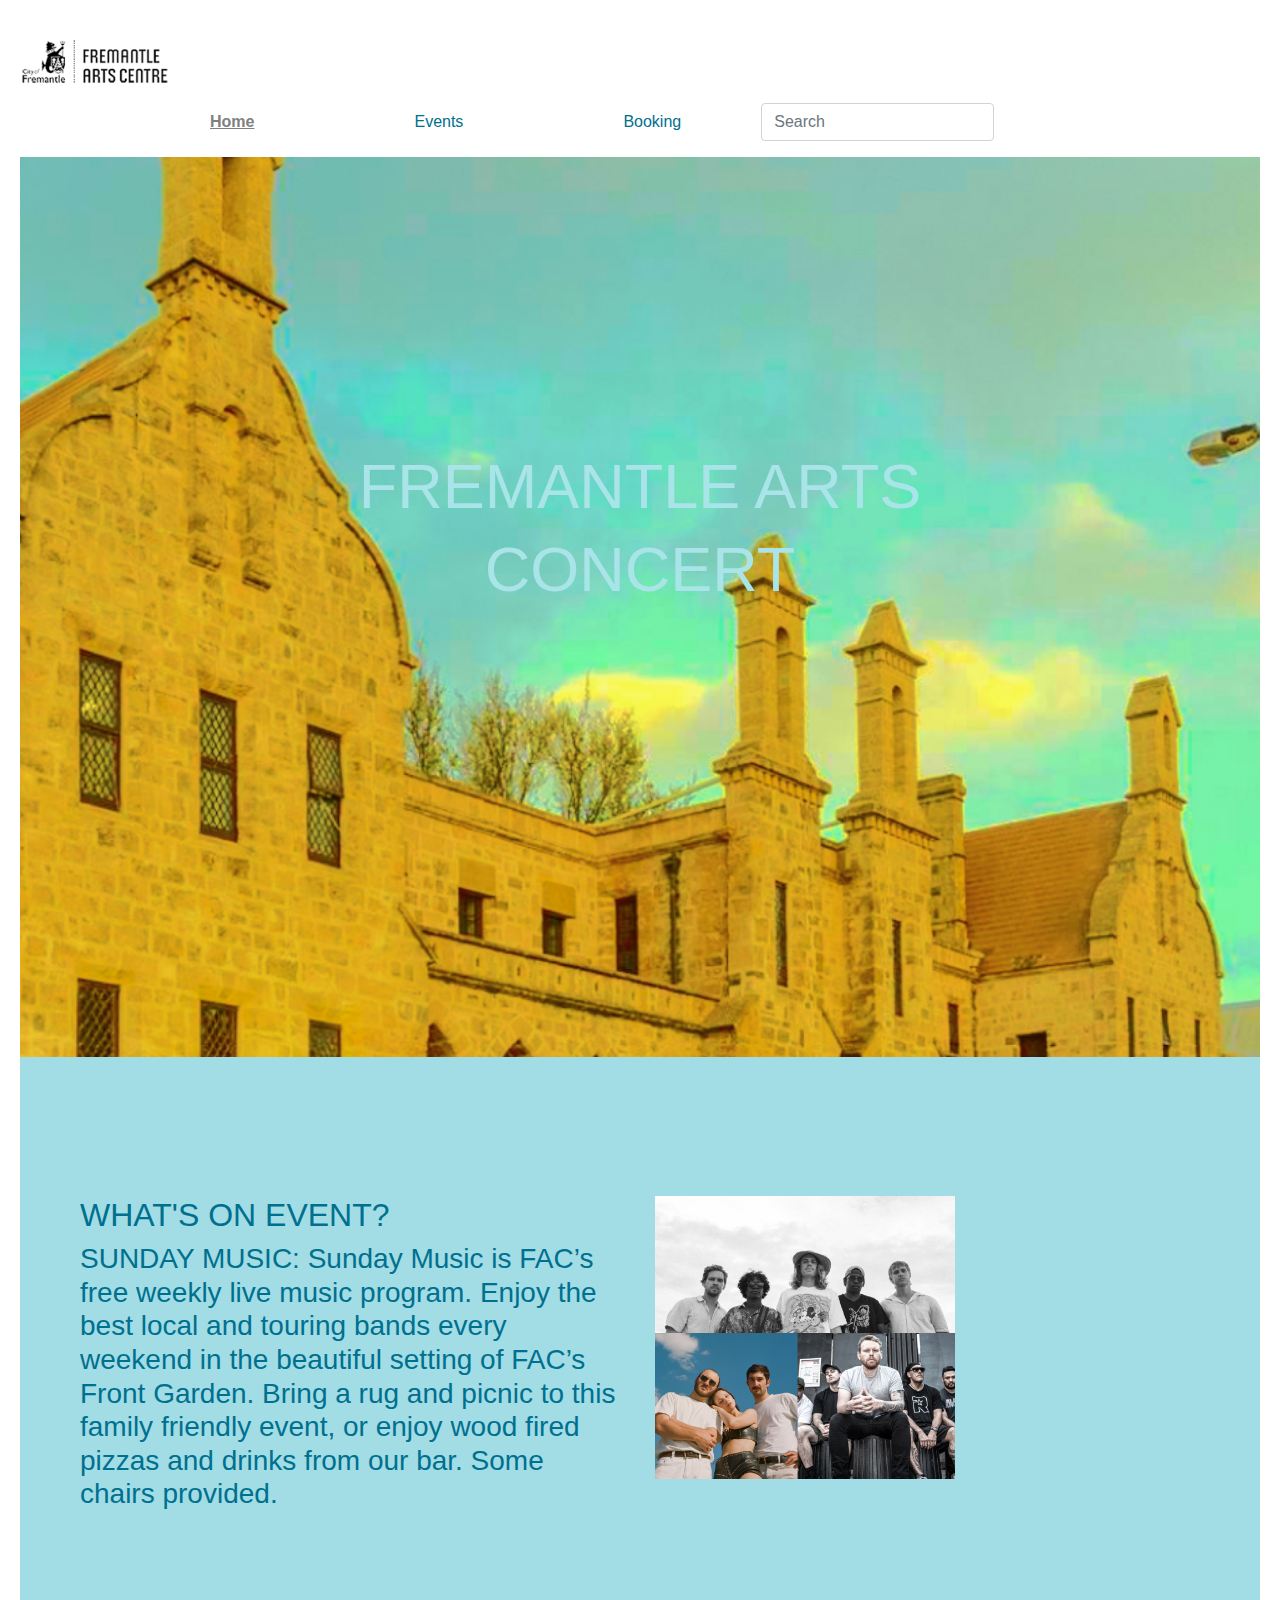
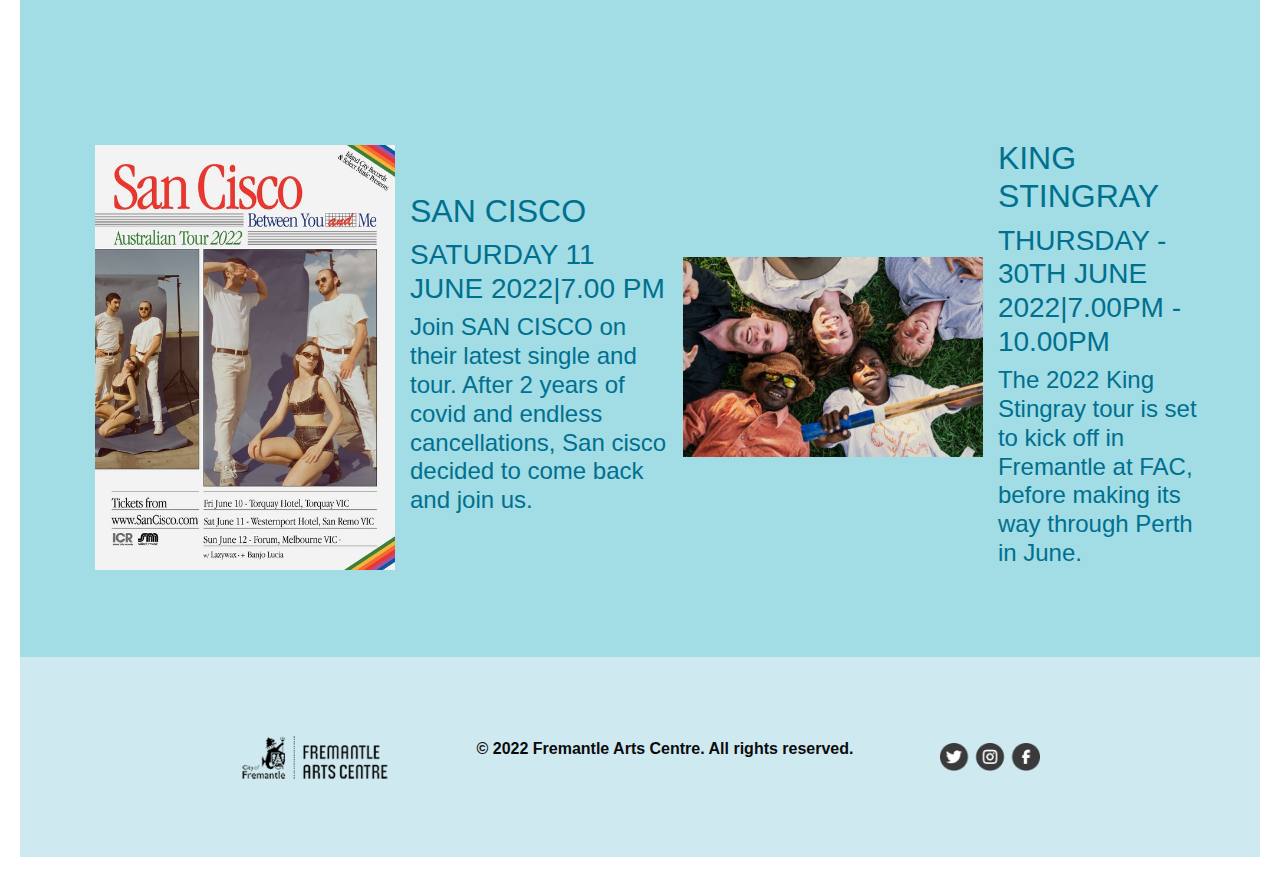
<file: rachaelchuat-main/index.html>
<!DOCTYPE html>
<html lang="en">
<head>
<meta charset="UTF-8">
<meta name="viewport" content="width=device-width, initial-scale=1.0">
<meta http-equiv="X-UA-Compatible" content="ie=edge">
<meta name="Description" content="Enter your description here"/>
<link rel="stylesheet" href="https://cdnjs.cloudflare.com/ajax/libs/twitter-bootstrap/4.6.0/css/bootstrap.min.css">
<link rel="stylesheet" href="https://cdnjs.cloudflare.com/ajax/libs/font-awesome/5.15.4/css/all.min.css">
<link rel="stylesheet" href="style.css">

<link rel="preconnect" href="https://fonts.googleapis.com">
<link rel="preconnect" href="https://fonts.gstatic.com" crossorigin>
<link href="https://fonts.googleapis.com/css2?family=Raleway:wght@800&display=swap" rel="stylesheet"> 

<title>Fremantle Arts Concert</title>
</head>

<body>

 <!-- Toggler/collapsibe Button -->
 <button class="navbar-toggler" type="button" data-toggle="collapse" data-target="#collapsibleNavbar">
  <span class="navbar-toggler-icon"></span>
</button>


<!-- navbar -->


<nav class="navbar">
  <img src="images/fremantleartslogo.png" alt="Logo" style="width:150px;">
   <ul class="nav-links">
    <li  class="active"><a href="#"></a>Home</a></li>
    <li><a href="#"></a>Events</a></li>
    <li><a href="#"></a>Booking</a></li>

    <form class="form-inline"action="/action_page.php">
      <input class="form-control mr-sm-2" type="text" placeholder="Search">

    </ul>

<header>
 <div class="header-content">
  <h1>FREMANTLE ARTS </h1>
    <h1>CONCERT</h1>


 </div>

</header>

<!-- Whats on events -->

<section class="whatsonevents">

<div class="row">
  <div class="col content col">

<h2>WHAT'S ON EVENT?</h2>
<h3>SUNDAY MUSIC: Sunday Music is FAC’s free weekly live music program. 
  Enjoy the best local and touring bands every weekend in the beautiful setting of FAC’s Front Garden. 
  Bring a rug and picnic to this family friendly event, or enjoy wood fired pizzas and drinks from our bar. 
  Some chairs provided.</h3>

  </div>
<div class="col">
<div class="imagegallery">
<img src="images/WhatsOnEvent.png" alt="whatsonevent" style="width:300px">

</div>
</div>
</div>
</section>

<section>

</div>
<div class="col">
<div class="imagegallery">
<img src="images/sancisco.jpg" alt="sancisco" style="width:300px">
</div>
</div>


<div class="row-cols-lg-1">
  <div class="Artist">
<h2>SAN CISCO</h2>
<h3>SATURDAY 11 JUNE 2022|7.00 PM</h3>
<h4>Join SAN CISCO on their latest single and tour.
   After 2 years of covid and endless cancellations,
    San cisco decided to come back and join us.</h4>

  </div>
  </div>

</div>

<div class="col">
<div class="imagegallery">
<img src="images/kingstingray2.jpg" alt="kingstingray2" style="width:300px">
</div>
</div>
</div>

<div class="row-cols-lg-1">
  <div class="Artist">
<h2>KING STINGRAY</h2>
<h3>THURSDAY - 30TH JUNE 2022|7.00PM - 10.00PM</h3>
<h4>The 2022 King Stingray tour is set to kick off in Fremantle at FAC, 
  before making its way through Perth in June.</h4>

  </div>
  </div>

</section>


<section class="footer">
  <img src="images/fremantleartslogo.png" alt="Logo" style="width:150px;">
  <p> © 2022 Fremantle Arts Centre. All rights reserved.</p>
  <img src="images/socialmedia.png" alt="social media" style="width:100px;">
  </section>

</footer>

<script src="https://cdnjs.cloudflare.com/ajax/libs/jquery/3.5.1/jquery.slim.min.js"></script>
<script src="https://cdnjs.cloudflare.com/ajax/libs/popper.js/1.16.1/umd/popper.min.js"></script>
<script src="https://cdnjs.cloudflare.com/ajax/libs/twitter-bootstrap/4.6.0/js/bootstrap.min.js"></script>

</body>
</html>
</file>
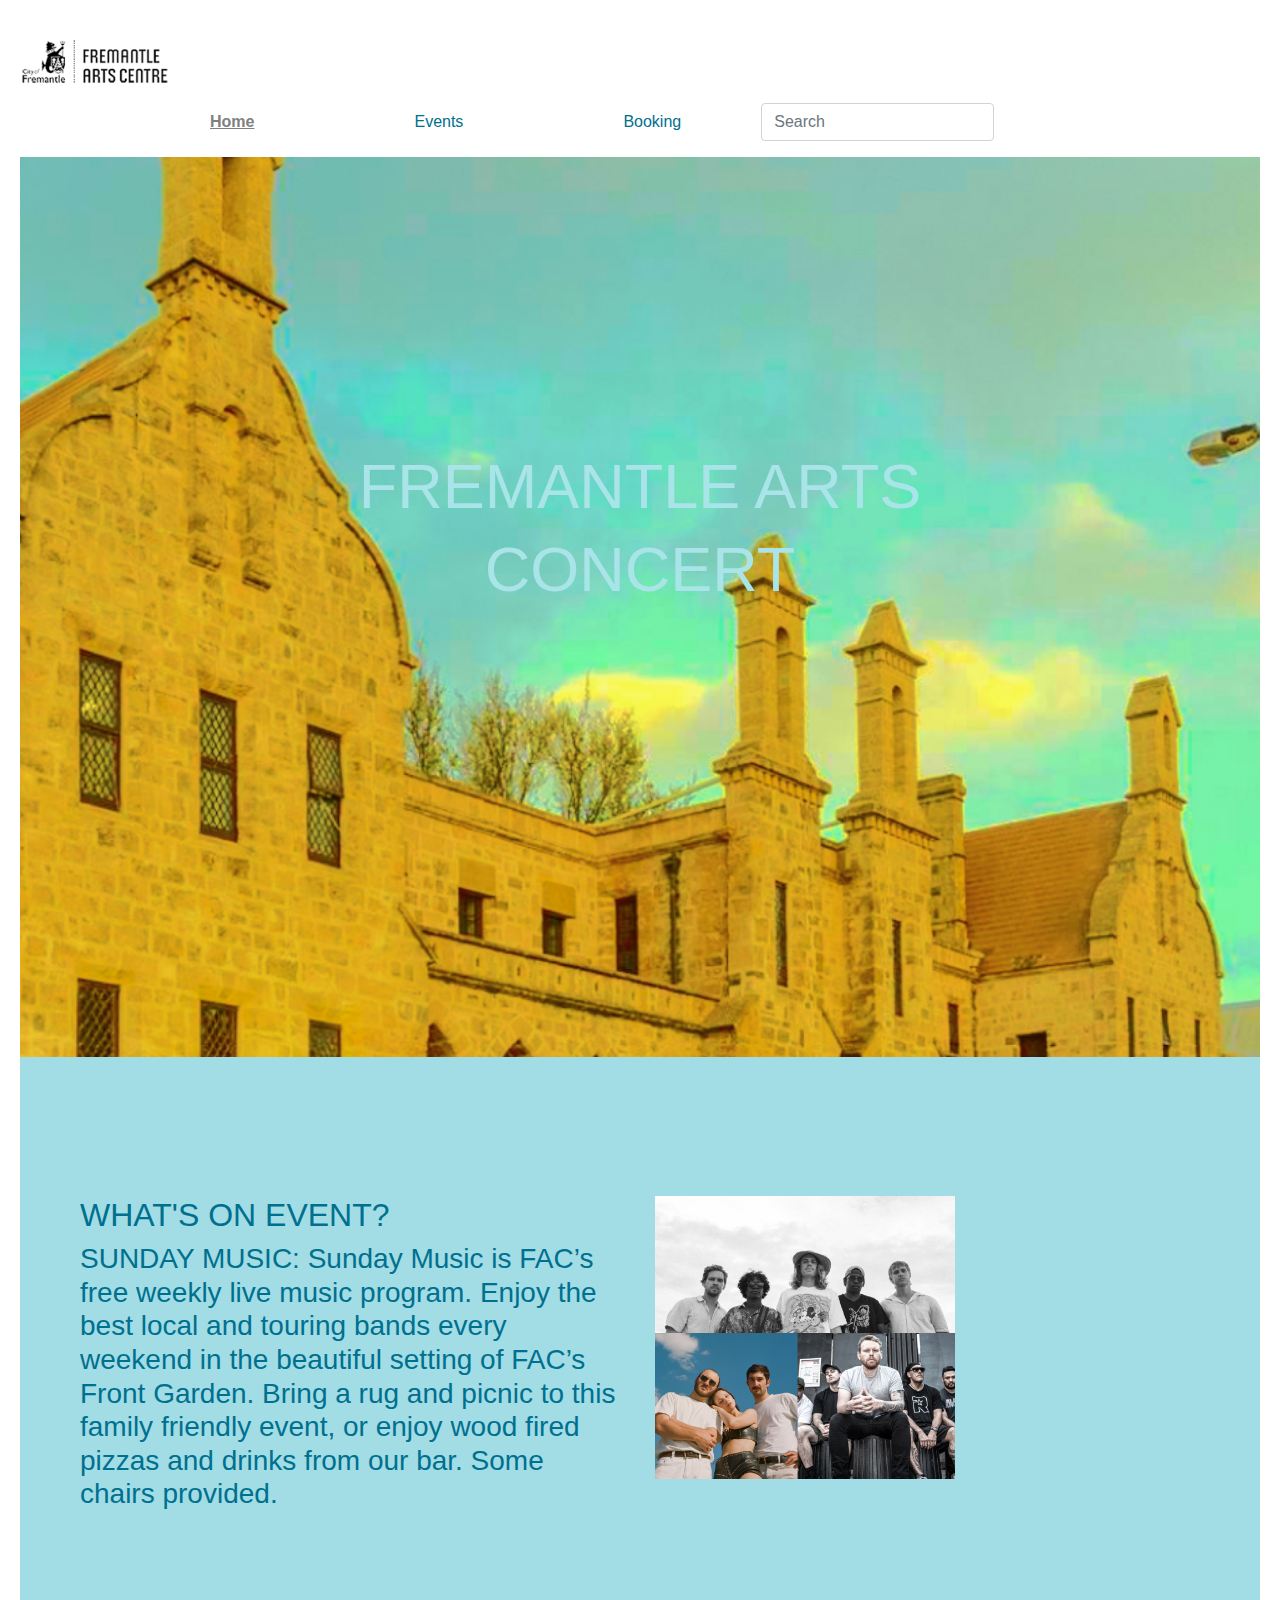
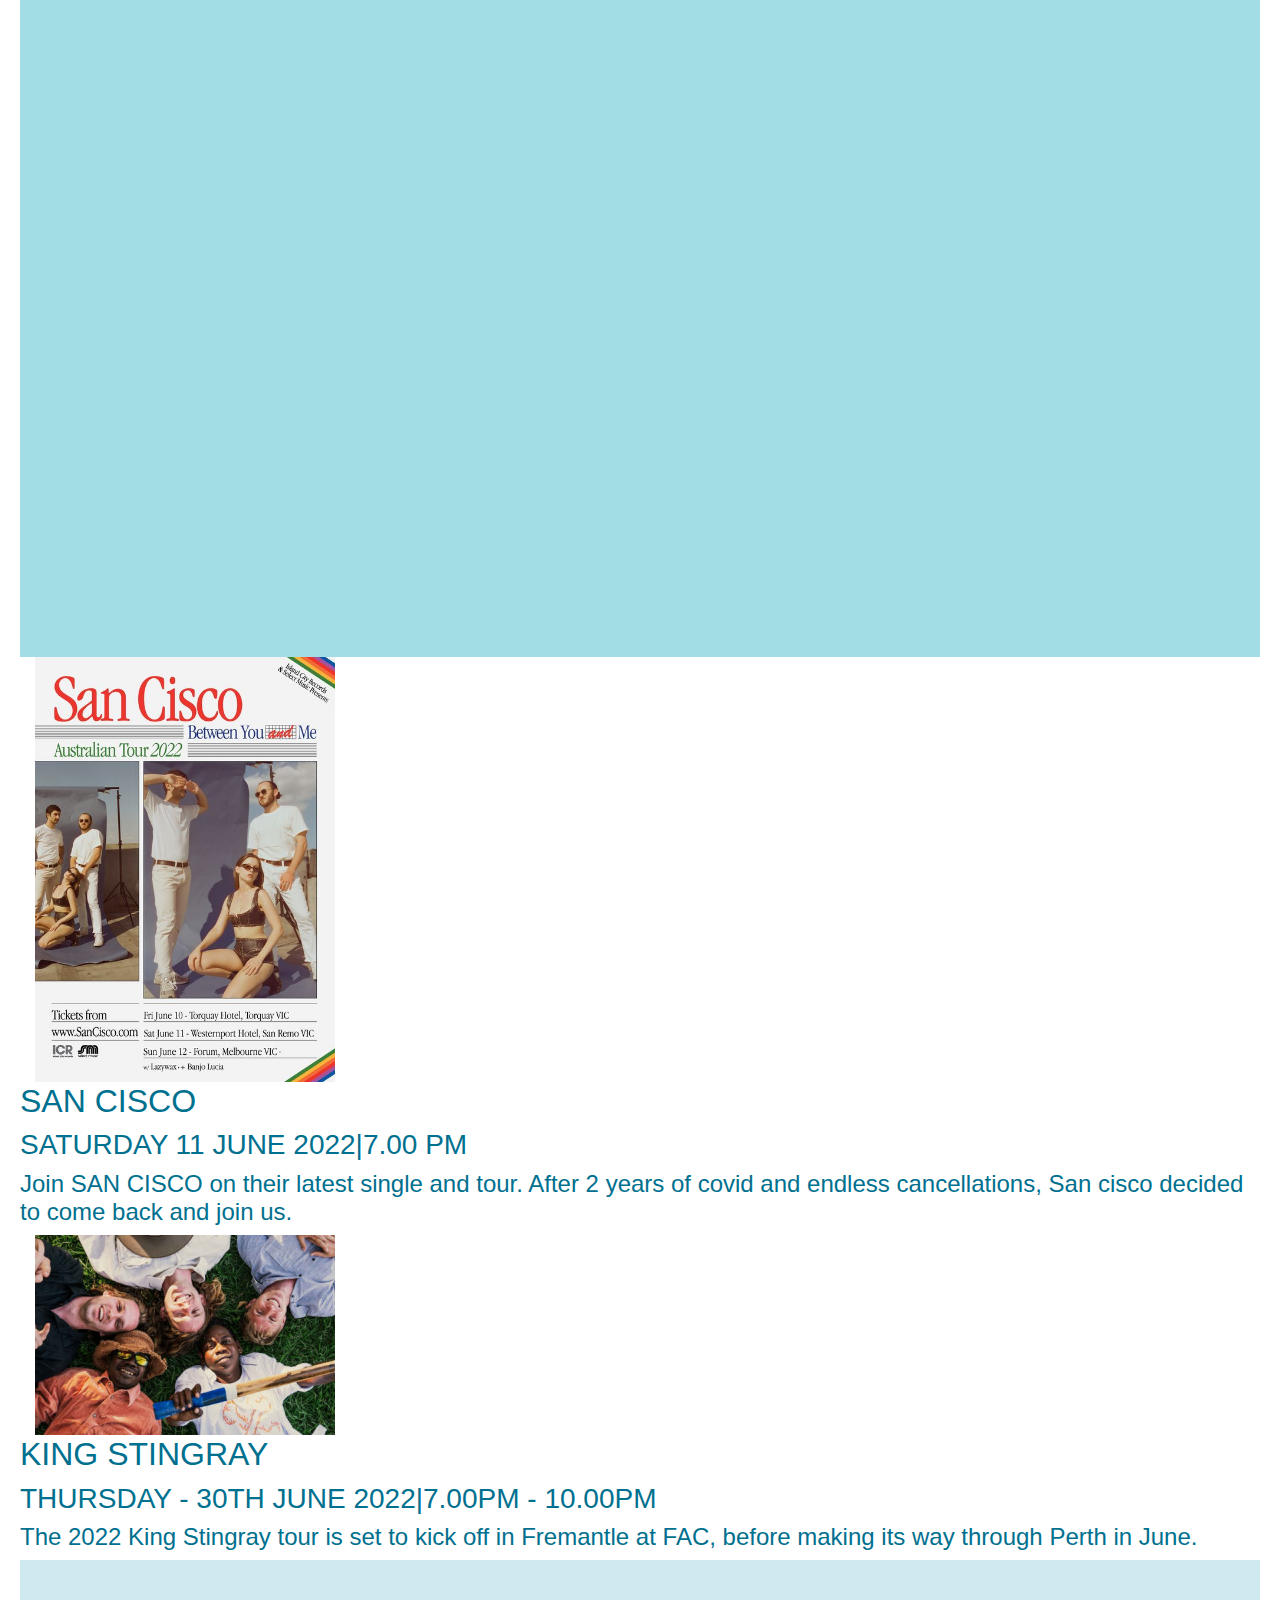
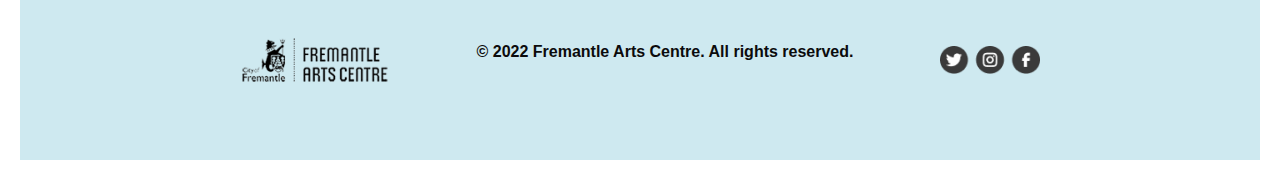
<file: rachaelchuat-main/rachaelchuat-main/index.html>
<!DOCTYPE html>
<html lang="en">
<head>
<meta charset="UTF-8">
<meta name="viewport" content="width=device-width, initial-scale=1.0">
<meta http-equiv="X-UA-Compatible" content="ie=edge">
<meta name="Description" content="Enter your description here"/>
<link rel="stylesheet" href="https://cdnjs.cloudflare.com/ajax/libs/twitter-bootstrap/4.6.0/css/bootstrap.min.css">
<link rel="stylesheet" href="https://cdnjs.cloudflare.com/ajax/libs/font-awesome/5.15.4/css/all.min.css">
<link rel="stylesheet" href="style.css">

<link rel="preconnect" href="https://fonts.googleapis.com">
<link rel="preconnect" href="https://fonts.gstatic.com" crossorigin>
<link href="https://fonts.googleapis.com/css2?family=Raleway:wght@800&display=swap" rel="stylesheet"> 

<title>Fremantle Arts Concert</title>
</head>

<body>

 <!-- Toggler/collapsibe Button -->
 <button class="navbar-toggler" type="button" data-toggle="collapse" data-target="#collapsibleNavbar">
  <span class="navbar-toggler-icon"></span>
</button>


<!-- navbar -->


<nav class="navbar">
  <img src="images/fremantleartslogo.png" alt="Logo" style="width:150px;">
   <ul class="nav-links">
    <li  class="active"><a href="#"></a>Home</a></li>
    <li><a href="#"></a>Events</a></li>
    <li><a href="#"></a>Booking</a></li>

    <form class="form-inline"action="/action_page.php">
      <input class="form-control mr-sm-2" type="text" placeholder="Search">

    </ul>

<header>
 <div class="header-content">
  <h1>FREMANTLE ARTS </h1>
    <h1>CONCERT</h1>


 </div>

</header>

<!-- Whats on events -->


<section class="whatsonevents">

<div class="row">
  <div class="col content col">

<h2>WHAT'S ON EVENT?</h2>
<h3>SUNDAY MUSIC: Sunday Music is FAC’s free weekly live music program. 
  Enjoy the best local and touring bands every weekend in the beautiful setting of FAC’s Front Garden. 
  Bring a rug and picnic to this family friendly event, or enjoy wood fired pizzas and drinks from our bar. 
  Some chairs provided.</h3>

  </div>
<div class="col">
<div class="imagegallery">
<img src="images/WhatsOnEvent.png" alt="whatsonevent" style="width:300px">

</div>
</div>
</div>
</section>

<section>
</section>
</div>
<div class="col">
<div class="imagegallery">
<img src="images/sancisco.jpg" alt="sancisco" style="width:300px">
</div>
</div>


<div class="row-cols-lg-1">
  <div class="Artist">
<h2>SAN CISCO</h2>
<h3>SATURDAY 11 JUNE 2022|7.00 PM</h3>
<h4>Join SAN CISCO on their latest single and tour.
   After 2 years of covid and endless cancellations,
    San cisco decided to come back and join us.</h4>

  </div>
  </div>

</div>

<div class="col">
<div class="imagegallery">
<img src="images/kingstingray2.jpg" alt="kingstingray2" style="width:300px">
</div>
</div>
</div>

<div class="row-cols-lg-1">
  <div class="Artist">
<h2>KING STINGRAY</h2>
<h3>THURSDAY - 30TH JUNE 2022|7.00PM - 10.00PM</h3>
<h4>The 2022 King Stingray tour is set to kick off in Fremantle at FAC, 
  before making its way through Perth in June.</h4>

  </div>
  </div>


</section>

<section class="footer">
  <img src="images/fremantleartslogo.png" alt="Logo" style="width:150px;">
  <p> © 2022 Fremantle Arts Centre. All rights reserved.</p>
  <img src="images/socialmedia.png" alt="social media" style="width:100px;">
  </section>

</footer>

<script src="https://cdnjs.cloudflare.com/ajax/libs/jquery/3.5.1/jquery.slim.min.js"></script>
<script src="https://cdnjs.cloudflare.com/ajax/libs/popper.js/1.16.1/umd/popper.min.js"></script>
<script src="https://cdnjs.cloudflare.com/ajax/libs/twitter-bootstrap/4.6.0/js/bootstrap.min.js"></script>

</body>
</html>
</file>
<file: rachaelchuat-main/style.css>
Within styles right at the top add this code
/*   
Theme Name: Fremantle Arts Concert
Theme URI: file:///Users/rachaelchuat/Desktop/rachaelchuat/index.html
Description: A style-free theme to get you started on an HTML5-based Wordpress theme of your own.
Author: Me
Author URI: twentyfifteen
Version: 1
*/ 



@import url('https://fonts.googleapis.com/css2?family=Mulish:wght@900&display=swap');


* {
margin: 0;
padding: 0;
box-sizing: border-box;

}

ul{
list-style: none;

}


.active{

color: grey;
text-decoration: underline;
font-weight: bold;
}

body , html{

overflow-x:hidden;

}



/* Navbar */
.navbar {

position: absolute;
top:0;
left: 0;
display: flex;
width: 100%;
justify-content: space-between;
padding: 20px;
color:#00708F;


}

.nav-links{
display: inline-flex;
align-items: center;
padding: 0px 110px;

}

.nav-links li{
margin: 0 80px; 
}

header {

width: 230vh;
height:100vh;
background-image: url('images/header.jpg');
background-position:bottom;
background-size: cover;
display: flex;
align-items: center;
justify-content: center;
}

.header-content{
margin-bottom:150px ;
color: #A8E4E8;
text-align: center;

}

.header-content h1{

font-size:7vmin;

}

/* Whats on Events content*/
section{
    width: 100%;
    margin:0px ;
    height: 600px;
    background-color: #E0F9FF;
    display: flex;
    align-items: center;
   justify-content: center ;
   padding: 80px 150px;

}

/* Artist */
section{

    width: 100%;
    margin:0px ;
    height: 600px;
    background-color: #A2DCE5;
    display: flex;
    align-items: center;
   justify-content: bottom ;
   padding: 80px 60px ;

}
.footer{

    width: 200%;
    height:200px;
    padding: 20px 80px;
    margin:0;
    background: #CEE9F0;
    text-align:center;
    
 }

.footer p{

color: #0B0B0C;
font-weight: bold;
padding:8%;

}



}



/* Mobile device */

@media only screen and (max-width:850px){

.navbar {
padding: 0;

}

}
</file>
<file: rachaelchuat-main/rachaelchuat-main/style.css>
Within styles right at the top add this code
/*   
Theme Name: Fremantle Arts Concert
Theme URI: file:///Users/rachaelchuat/Desktop/rachaelchuat/index.html
Description: A style-free theme to get you started on an HTML5-based Wordpress theme of your own.
Author: Me
Author URI: twentyfifteen
Version: 1
*/ 



@import url('https://fonts.googleapis.com/css2?family=Mulish:wght@900&display=swap');


* {
margin: 0;
padding: 0;
box-sizing: border-box;

}

ul{
list-style: none;

}


.active{

color: grey;
text-decoration: underline;
font-weight: bold;
}

body , html{

overflow-x:hidden;

}



/* Navbar */
.navbar {

position: absolute;
top:0;
left: 0;
display: flex;
width: 100%;
justify-content: space-between;
padding: 20px;
color:#00708F;


}

.nav-links{
display: inline-flex;
align-items: center;
padding: 0px 110px;

}

.nav-links li{
margin: 0 80px; 
}

header {

width: 230vh;
height:100vh;
background-image: url('images/header.jpg');
background-position:bottom;
background-size: cover;
display: flex;
align-items: center;
justify-content: center;
}

.header-content{
margin-bottom:150px ;
color: #A8E4E8;
text-align: center;

}

.header-content h1{

font-size:7vmin;

}

/* Whats on Events content*/
section{
    width: 100%;
    margin:0px ;
    height: 600px;
    background-color: #E0F9FF;
    display: flex;
    align-items: center;
   justify-content: center ;
   padding: 80px 150px;

}

/* Artist */
section{

    width: 100%;
    margin:0px ;
    height: 600px;
    background-color: #A2DCE5;
    display: flex;
    align-items: center;
   justify-content: bottom ;
   padding: 80px 60px ;

}
.footer{

    width: 200%;
    height:200px;
    padding: 20px 80px;
    margin:0;
    background: #CEE9F0;
    text-align:center;
    
 }

.footer p{

color: #0B0B0C;
font-weight: bold;
padding:8%;

}



}



/* Mobile device */

@media only screen and (max-width:850px){

.navbar {
padding: 0;

}

}

.smallpage-bg{

width: 100%;
background: url('images/page_header_bg.jpg') center center;
background-size: cover;
height:40vh;
}

.smallpage-title{ 
    font-size: 4em;
    color: white;
    font-weight: 800;
    margin-top: 9%;
    padding-bottom: 5%;
}
</file>
